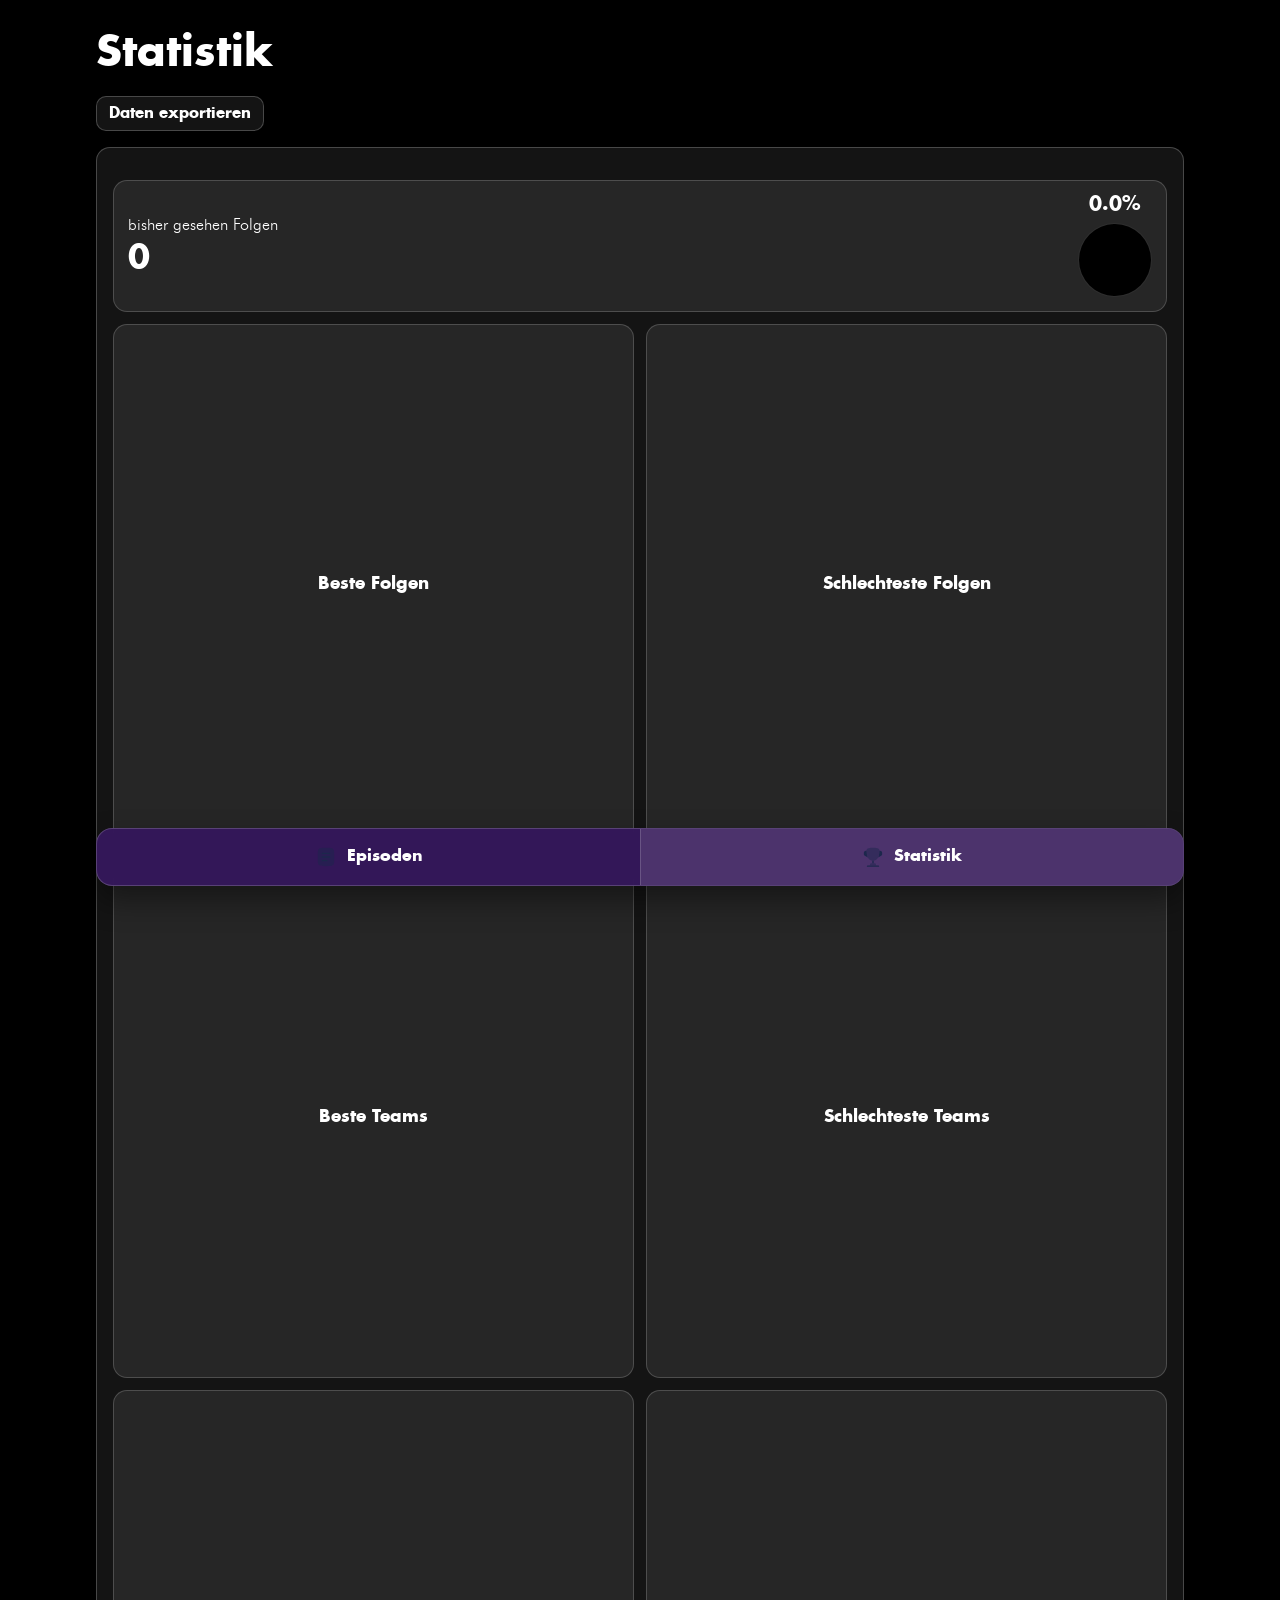
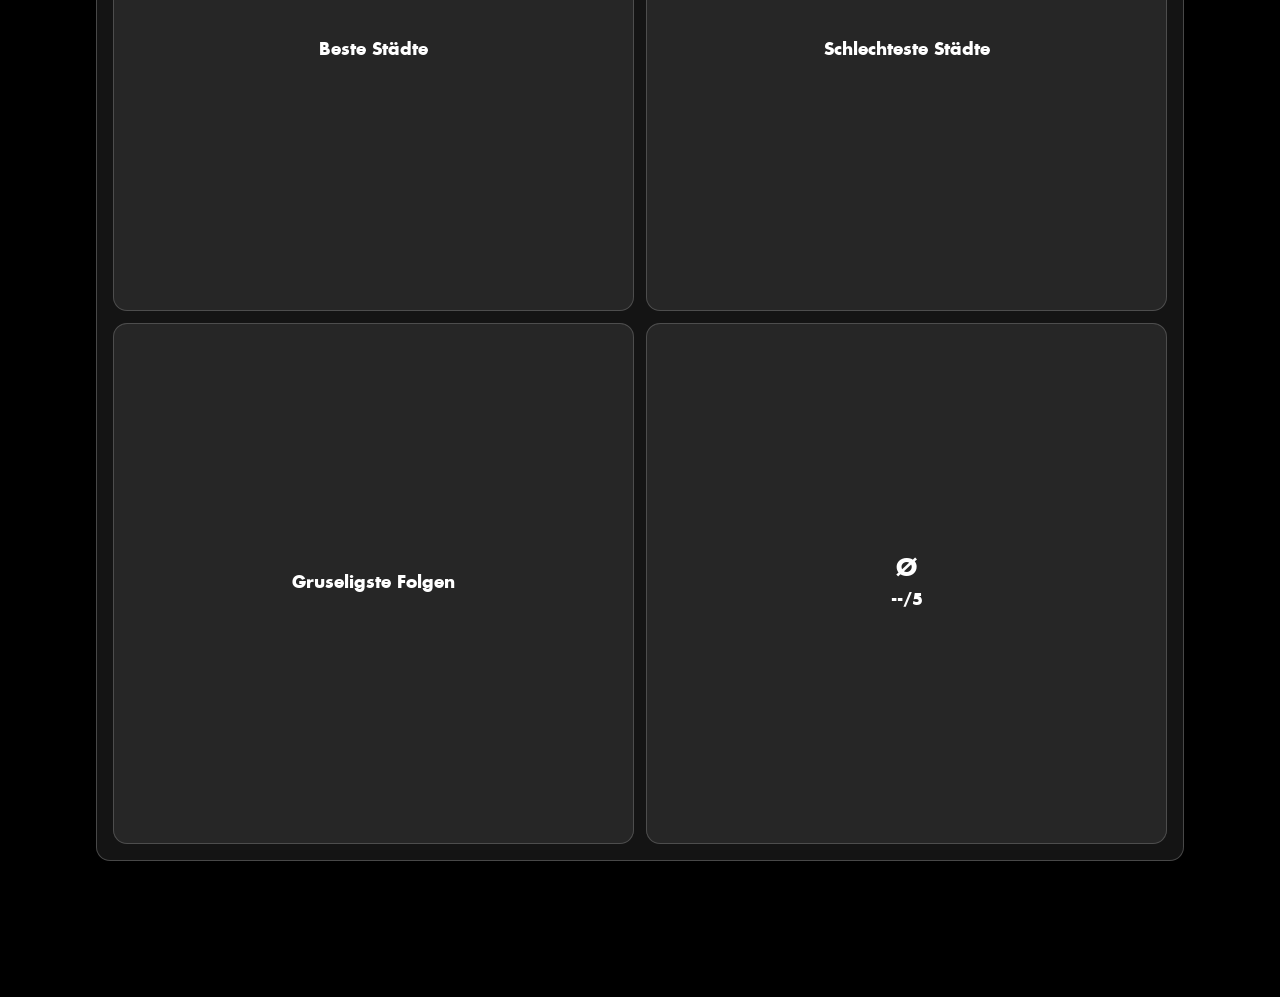
<file: statistik.html>
<!doctype html>
<html lang="de">
  <head>
    <meta charset="UTF-8" />
    <meta name="viewport" content="width=device-width, initial-scale=1.0" />
    <meta name="theme-color" content="#000000" />
    <meta name="apple-mobile-web-app-capable" content="yes" />
    <meta name="apple-mobile-web-app-status-bar-style" content="black-translucent" />
    <meta name="apple-mobile-web-app-title" content="Tatort Tracker" />
    <title>Statistik</title>
    <link rel="manifest" href="manifest.webmanifest" />
    <link rel="apple-touch-icon" href="assets/icons/icon-192.png" />
    <link rel="icon" type="image/png" href="assets/icons/icon-192.png" />
    <link rel="stylesheet" href="styles.css" />
  </head>
  <body>
    <main class="app statistik-page">
      <header class="app-header">
        <h1>Statistik</h1>
        <div class="export-controls">
          <button class="export-button" type="button" data-export-data>Daten exportieren</button>
          <span class="export-status" data-export-status aria-live="polite"></span>
        </div>
      </header>

      <section class="card statistik-frame" aria-labelledby="statistik-title">
        <div class="stat-grid" aria-label="Statistik-Kacheln">
          <div class="stat-tile stat-tile-watched" aria-live="polite">
            <div class="stat-watched-left">
              <span class="stat-watched-label">bisher gesehen Folgen</span>
              <span class="stat-watched-value" id="stat-watched-value">0</span>
            </div>
            <div class="stat-watched-right">
              <span class="stat-watched-ratio" id="stat-watched-ratio">0%</span>
              <span class="stat-watched-chart" id="stat-watched-chart" aria-hidden="true"></span>
            </div>
          </div>
          <div class="stat-tile" data-open-list="best">Beste Folgen</div>
          <div class="stat-tile" data-open-list="worst">Schlechteste Folgen</div>
          <div class="stat-tile" data-open-list="teams">Beste Teams</div>
          <div class="stat-tile" data-open-list="worstTeams">Schlechteste Teams</div>
          <div class="stat-tile" data-open-list="cities">Beste Städte</div>
          <div class="stat-tile" data-open-list="worstCities">Schlechteste Städte</div>
          <div class="stat-tile" data-open-list="scary">Gruseligste Folgen</div>
          <div class="stat-tile stat-tile-average" aria-live="polite">
            <span class="stat-average-symbol">Ø</span>
            <span class="stat-average-value" id="stat-average-value">--/5</span>
          </div>
        </div>
      </section>
    </main>

    <div class="stat-modal hidden" id="stat-modal" aria-hidden="true">
      <div class="stat-modal-backdrop" data-close-stat-modal></div>
      <section class="stat-modal-dialog" role="dialog" aria-modal="true" aria-labelledby="stat-modal-title">
        <div class="stat-modal-header">
          <h2 id="stat-modal-title">Beste Folgen</h2>
          <button class="stat-modal-close" type="button" data-close-stat-modal aria-label="Schließen">×</button>
        </div>
        <div id="stat-modal-status" class="stat-modal-status">Lade Bewertungen …</div>
        <ul id="stat-modal-list" class="stat-modal-list" aria-label="Liste der besten Folgen"></ul>
      </section>
    </div>

    <footer class="bottom-bar" aria-label="Navigation">
      <div class="bottom-bar-inner">
        <a class="bottom-btn" href="index.html">
          <img src="assets/icons/episode.svg" alt="" aria-hidden="true" />
          <span>Episoden</span>
        </a>
        <a class="bottom-btn active" href="statistik.html" aria-current="page">
          <img src="assets/icons/statistik.svg" alt="" aria-hidden="true" />
          <span>Statistik</span>
        </a>
      </div>
    </footer>

    <script src="statistik.js" defer></script>
    <script src="export.js" defer></script>
  </body>
</html>
</file>
<file: styles.css>
@font-face {
  font-family: "Futura Black";
  src: url("assets/fonts/futura-bold-webfont.woff2") format("woff2");
  font-style: normal;
  font-weight: 900;
  font-display: swap;
}

@font-face {
  font-family: "Futura Light";
  src: url("assets/fonts/futurabt-light-webfont.woff2") format("woff2");
  font-style: normal;
  font-weight: 300;
  font-display: swap;
}

:root {
  --bg: #000000;
  --text: #ffffff;
  --card: rgba(255, 255, 255, 0.08);
  --border: rgba(255, 255, 255, 0.22);
  --accent: #35185a;
}

* {
  box-sizing: border-box;
}

html,
body {
  margin: 0;
  padding: 0;
  min-height: 100%;
  background: #000000;
  color: var(--text);
}

body {
  font-family: "Futura Light", "Futura", "Trebuchet MS", sans-serif;
  line-height: 1.45;
}

body.modal-open {
  overflow: hidden;
}

h1,
h2,
h3,
button {
  font-family: "Futura Black", "Futura", "Trebuchet MS", sans-serif;
  color: var(--text);
}

.app {
  max-width: 1120px;
  margin: 0 auto;
  padding: 24px 16px 136px;
}

.app-header h1 {
  margin: 0;
  font-size: clamp(2rem, 5vw, 2.6rem);
}

.export-controls {
  display: flex;
  align-items: center;
  flex-wrap: wrap;
  gap: 10px;
  margin-top: 12px;
}

.export-button {
  border: 1px solid var(--border);
  border-radius: 10px;
  background: var(--card);
  color: var(--text);
  padding: 9px 12px;
  font-size: 0.95rem;
  cursor: pointer;
}

.export-button:active {
  background: rgba(53, 24, 90, 0.6);
}

.export-status {
  min-height: 1.4em;
  font-size: 0.9rem;
  opacity: 0.88;
}

.export-status-error {
  color: #ff9b9b;
}

.app-header p {
  margin-top: 4px;
}

.card {
  background: var(--card);
  border: 1px solid var(--border);
  border-radius: 14px;
  padding: 16px;
  margin-top: 16px;
  backdrop-filter: blur(6px);
}

.list-head {
  display: flex;
  justify-content: space-between;
  gap: 10px;
  align-items: baseline;
  flex-wrap: wrap;
}

.hint {
  margin: 0;
  opacity: 0.88;
  font-family: "Futura Light", "Futura", "Trebuchet MS", sans-serif;
}

.search-wrap {
  margin-top: 14px;
}

.search-label {
  display: block;
  margin-bottom: 6px;
  font-family: "Futura Black", "Futura", "Trebuchet MS", sans-serif;
}

#episode-search {
  width: 100%;
  border-radius: 10px;
  border: 1px solid var(--border);
  background: rgba(255, 255, 255, 0.08);
  color: var(--text);
  padding: 10px 12px;
  font-size: 1rem;
  font-family: "Futura Light", "Futura", "Trebuchet MS", sans-serif;
}

#episode-search::placeholder {
  color: rgba(255, 255, 255, 0.75);
}

#episode-list {
  list-style: none;
  margin: 24px 0 0;
  padding: 0;
  display: flex;
  flex-direction: column;
  gap: 12px;
}

.episode-item,
.episode-card {
  border: 1px solid var(--border);
  border-radius: 10px;
  padding: 10px 12px;
  background: rgba(255, 255, 255, 0.08);
  font-family: "Futura Light", "Futura", "Trebuchet MS", sans-serif;
}

.episode-card {
  min-height: 0;
  cursor: pointer;
}

.episode-card.viewed {
  background: rgba(53, 24, 90, 0.35);
  border-color: rgba(255, 255, 255, 0.28);
}

.episode-line {
  margin: 0;
  font-size: 1rem;
  line-height: 1.35;
  word-break: break-word;
}

.rating-area {
  margin-top: 10px;
  border-top: 1px solid var(--border);
  padding-top: 10px;
  display: grid;
  gap: 8px;
}

.rating-area.hidden {
  display: none;
}

.rating-row {
  display: flex;
  flex-direction: column;
  align-items: flex-start;
  gap: 8px;
  flex-wrap: wrap;
}

.top-fields {
  display: flex;
  flex-direction: row;
  flex-wrap: nowrap;
  align-items: flex-end;
  gap: 8px;
}

.top-field {
  flex: 1;
  min-width: 0;
  display: grid;
  gap: 6px;
}

.anzahl-field {
  max-width: 140px;
  min-width: 120px;
}

.top-field-controls {
  display: grid;
  grid-template-columns: 1fr auto;
  gap: 8px;
}

.top-date-input,
.top-count-input {
  width: 100%;
  border-radius: 10px;
  border: 1px solid var(--border);
  background: rgba(255, 255, 255, 0.08);
  color: var(--text);
  padding: 8px 10px;
  font-size: 0.95rem;
  font-family: "Futura Light", "Futura", "Trebuchet MS", sans-serif;
}

.rating-label {
  font-family: "Futura Light", "Futura", "Trebuchet MS", sans-serif;
}

.general-rating .rating-label {
  font-family: "Futura Black", "Futura", "Trebuchet MS", sans-serif;
}

.general-rating {
  display: flex;
  flex-direction: column;
  align-items: flex-start;
  gap: 8px;
}

.general-rating .rating-label {
  margin-right: 0;
}

.general-rating .rating-value {
  font-weight: 700;
}

.general-rating .stars {
  margin-left: 0;
  flex-basis: auto;
  min-height: 20px;
  width: 100%;
}

.general-rating .star {
  width: 22px;
  text-align: center;
  line-height: 22px;
}

.extra-rating {
  margin-top: 2px;
  padding-top: 8px;
  border-top: 1px solid rgba(255, 255, 255, 0.16);
}

.character-row {
  display: flex;
  flex-direction: column;
  align-items: flex-start;
  gap: 8px;
  margin-top: 8px;
}

.character-row .rating-label {
  white-space: nowrap;
  flex: 0 0 auto;
}

.character-controls {
  width: auto;
  max-width: none;
  min-width: 0;
  flex: 1 1 auto;
  display: grid;
  grid-template-columns: 1fr auto;
  gap: 8px;
}

.character-input {
  width: 100%;
  border-radius: 10px;
  border: 1px solid var(--border);
  background: rgba(255, 255, 255, 0.08);
  color: var(--text);
  padding: 8px 10px;
  font-size: 0.95rem;
  font-family: "Futura Light", "Futura", "Trebuchet MS", sans-serif;
}

.character-input::placeholder {
  color: rgba(255, 255, 255, 0.72);
}

.clear-char-btn {
  border: 1px solid var(--border);
  border-radius: 10px;
  background: rgba(255, 255, 255, 0.08);
  color: var(--text);
  padding: 8px 10px;
  cursor: pointer;
  font-family: "Futura Black", "Futura", "Trebuchet MS", sans-serif;
}

.character-state {
  grid-column: 1 / -1;
  font-size: 0.88rem;
  opacity: 0.9;
}

.besonderheiten-row,
.kommentar-row {
  margin-top: 8px;
}

.besonderheiten-text {
  margin: 0;
  width: 100%;
  border-radius: 10px;
  border: 1px solid var(--border);
  background: rgba(255, 255, 255, 0.08);
  color: var(--text);
  padding: 8px 10px;
  font-size: 0.95rem;
  line-height: 1.35;
  font-family: "Futura Light", "Futura", "Trebuchet MS", sans-serif;
  white-space: pre-wrap;
  word-break: break-word;
}

.kommentar-input {
  width: 100%;
  resize: vertical;
  min-height: 72px;
  border-radius: 10px;
  border: 1px solid var(--border);
  background: rgba(255, 255, 255, 0.08);
  color: var(--text);
  padding: 8px 10px;
  font-size: 0.95rem;
  line-height: 1.35;
  font-family: "Futura Light", "Futura", "Trebuchet MS", sans-serif;
}

.kommentar-input::placeholder {
  color: rgba(255, 255, 255, 0.72);
}

.stars {
  display: inline-flex;
  align-items: center;
  gap: 4px;
  width: 126px;
  justify-content: flex-start;
}

.star {
  color: rgba(255, 255, 255, 0.14);
  font-size: 20px;
  line-height: 1;
}

.star.filled {
  color: var(--accent);
}

.rating-icon {
  width: 20px;
  height: 20px;
  display: inline-block;
  background-color: rgba(255, 255, 255, 0.14);
  -webkit-mask-image: var(--icon-url);
  mask-image: var(--icon-url);
  -webkit-mask-repeat: no-repeat;
  mask-repeat: no-repeat;
  -webkit-mask-size: contain;
  mask-size: contain;
  -webkit-mask-position: center;
  mask-position: center;
  flex: 0 0 20px;
  transition: background-color 0.16s ease, transform 0.16s ease, filter 0.16s ease, opacity 0.16s ease;
  opacity: 0.75;
}

.rating-icon.filled {
  background-color: var(--accent);
  transform: scale(1.1);
  opacity: 1;
}

.star-button {
  border: 0;
  background: transparent;
  width: 22px;
  height: 22px;
  line-height: 1;
  padding: 0;
  cursor: pointer;
  display: inline-flex;
  align-items: center;
  justify-content: center;
  transition: transform 0.16s ease;
}

.star-button.filled .rating-icon {
  background-color: var(--accent);
}

.star-button.filled {
  transform: translateY(-0.5px);
}

.rating-value {
  margin-left: 0;
  font-size: 0.88rem;
  opacity: 0.9;
}

.episode-modal.hidden {
  display: none;
}

.episode-modal {
  position: fixed;
  inset: 0;
  z-index: 1250;
}

.episode-modal-backdrop {
  position: absolute;
  inset: 0;
  background: rgba(0, 0, 0, 0.68);
  backdrop-filter: blur(5px);
}

.episode-modal-dialog {
  position: relative;
  z-index: 1;
  width: min(920px, calc(100% - 24px));
  max-height: min(82vh, 900px);
  overflow: hidden;
  margin: 8vh auto 0;
  padding: 18px;
  border-radius: 18px;
  border: 1px solid rgba(255, 255, 255, 0.18);
  background: rgba(53, 24, 90, 0.98);
  box-shadow: 0 20px 50px rgba(0, 0, 0, 0.5);
}

.episode-modal-header {
  display: flex;
  align-items: center;
  justify-content: space-between;
  gap: 12px;
}

.episode-modal-header h2 {
  margin: 0;
  font-size: clamp(1rem, 2.2vw, 1.3rem);
}

.episode-modal-close {
  width: 42px;
  height: 42px;
  border-radius: 999px;
  border: 1px solid rgba(255, 255, 255, 0.18);
  background: rgba(255, 255, 255, 0.08);
  color: var(--text);
  font-size: 1.5rem;
  line-height: 1;
  cursor: pointer;
}

.episode-modal-body {
  margin-top: 10px;
  max-height: calc(min(82vh, 900px) - 96px);
  overflow: auto;
  scrollbar-width: none;
  -ms-overflow-style: none;
}

.episode-modal-body::-webkit-scrollbar {
  display: none;
}

.episode-modal-body .rating-area {
  margin-top: 0;
  border-top: 0;
  padding-top: 0;
}

.episode-modal .rating-icon.filled {
  background-color: #ffffff;
}

.episode-modal .star.filled {
  color: #ffffff;
}

@media (max-width: 560px) {
  .app {
    padding: 18px 12px 104px;
  }

  .episode-modal-dialog {
    width: calc(100% - 12px);
    margin-top: 3vh;
    max-height: calc(100vh - 24px);
    padding: 14px;
  }

  .episode-modal-body {
    max-height: calc(100vh - 132px);
  }
}

.bottom-bar {
  position: fixed;
  left: 50%;
  bottom: 14px;
  width: min(calc(100% - 64px), 1088px);
  transform: translateX(-50%);
  background: rgba(53, 24, 90, 0.98);
  border: 1px solid rgba(255, 255, 255, 0.18);
  border-radius: 16px;
  overflow: hidden;
  box-shadow: 0 14px 30px rgba(0, 0, 0, 0.42);
  backdrop-filter: blur(10px);
  display: grid;
  grid-template-columns: 1fr;
  z-index: 1000;
  padding-bottom: env(safe-area-inset-bottom, 0px);
}

.bottom-bar-inner {
  display: grid;
  grid-template-columns: 1fr 1fr;
  width: 100%;
}

.bottom-btn {
  display: flex;
  align-items: center;
  justify-content: center;
  gap: 10px;
  padding: 14px 12px;
  color: var(--text);
  text-decoration: none;
  font-family: "Futura Black", "Futura", "Trebuchet MS", sans-serif;
  min-height: 56px;
}

.bottom-btn img {
  width: 22px;
  height: 22px;
  display: block;
  flex: 0 0 22px;
}

.bottom-btn.active {
  background: rgba(255, 255, 255, 0.12);
}

.bottom-btn:not(:first-child) {
  border-left: 1px solid rgba(255, 255, 255, 0.16);
}

.statistik-page {
  min-height: calc(100vh - 92px);
}

.statistik-frame {
  min-height: 220px;
}

.stat-grid {
  margin-top: 16px;
  display: grid;
  grid-template-columns: repeat(2, minmax(0, 1fr));
  gap: 12px;
}

.stat-tile {
  aspect-ratio: 1 / 1;
  border-radius: 14px;
  border: 1px solid rgba(255, 255, 255, 0.18);
  background: rgba(255, 255, 255, 0.08);
  display: flex;
  align-items: center;
  justify-content: center;
  text-align: center;
  padding: 14px;
  font-family: "Futura Black", "Futura", "Trebuchet MS", sans-serif;
  font-size: clamp(0.95rem, 2.5vw, 1.08rem);
  line-height: 1.15;
}

.stat-tile-average {
  flex-direction: column;
  gap: 8px;
}

.stat-average-symbol {
  font-size: clamp(1.2rem, 3vw, 1.5rem);
}

.stat-average-value {
  font-size: clamp(0.9rem, 2.2vw, 1.02rem);
}

.stat-tile-watched {
  grid-column: 1 / -1;
  aspect-ratio: auto;
  min-height: 122px;
  display: grid;
  grid-template-columns: minmax(0, 1fr) auto;
  align-items: center;
  justify-content: space-between;
  text-align: left;
  gap: 14px;
}

.stat-watched-label {
  font-size: clamp(0.9rem, 2.2vw, 1rem);
  font-family: "Futura Light", "Futura", "Trebuchet MS", sans-serif;
}

.stat-watched-value {
  font-size: clamp(1.5rem, 4.2vw, 2rem);
  line-height: 1.05;
}

.stat-watched-ratio {
  font-size: clamp(1rem, 2.8vw, 1.2rem);
  line-height: 1;
  font-family: "Futura Black", "Futura", "Trebuchet MS", sans-serif;
}

.stat-watched-left,
.stat-watched-right {
  display: flex;
  flex-direction: column;
}

.stat-watched-left {
  gap: 8px;
}

.stat-watched-right {
  align-items: center;
  justify-content: center;
  gap: 8px;
}

.stat-watched-chart {
  --watched-pct: 0%;
  width: 74px;
  height: 74px;
  border-radius: 999px;
  background: conic-gradient(var(--accent) var(--watched-pct), #000000 0);
  border: 1px solid rgba(255, 255, 255, 0.18);
}

.stat-modal.hidden {
  display: none;
}

.stat-modal {
  position: fixed;
  inset: 0;
  z-index: 1200;
}

.stat-modal-backdrop {
  position: absolute;
  inset: 0;
  background: rgba(0, 0, 0, 0.68);
  backdrop-filter: blur(5px);
}

.stat-modal-dialog {
  position: relative;
  z-index: 1;
  width: min(920px, calc(100% - 24px));
  max-height: min(82vh, 900px);
  overflow: auto;
  margin: 10vh auto 0;
  padding: 18px;
  border-radius: 18px;
  border: 1px solid rgba(255, 255, 255, 0.18);
  background: rgba(53, 24, 90, 0.98);
  box-shadow: 0 20px 50px rgba(0, 0, 0, 0.5);
}

.stat-modal-header {
  display: flex;
  align-items: center;
  justify-content: space-between;
  gap: 12px;
}

.stat-modal-header h2 {
  margin: 0;
}

.stat-modal-close {
  width: 42px;
  height: 42px;
  border-radius: 999px;
  border: 1px solid rgba(255, 255, 255, 0.18);
  background: rgba(255, 255, 255, 0.08);
  color: var(--text);
  font-size: 1.5rem;
  line-height: 1;
  cursor: pointer;
}

.stat-modal-status {
  margin: 10px 0 0;
  opacity: 0.9;
}

.stat-modal-list {
  list-style: none;
  margin: 16px 0 0;
  padding: 0;
  display: grid;
  gap: 10px;
}

.stat-modal-entry {
  width: 100%;
  border: 1px solid rgba(255, 255, 255, 0.18);
  border-radius: 12px;
  background: rgba(255, 255, 255, 0.08);
  color: var(--text);
  padding: 12px 14px;
  text-align: left;
  cursor: pointer;
  display: flex;
  align-items: center;
  justify-content: space-between;
  gap: 10px;
}

div.stat-modal-entry {
  cursor: default;
}

.stat-modal-entry .entry-left {
  min-width: 0;
  display: inline-flex;
  align-items: center;
  gap: 8px;
  flex: 1 1 auto;
}

.stat-modal-entry .entry-no,
.stat-modal-entry .entry-score {
  opacity: 0.85;
  font-family: "Futura", "Trebuchet MS", sans-serif;
  font-weight: 400;
}

.stat-modal-entry .entry-title {
  font-family: "Futura Black", "Futura", "Trebuchet MS", sans-serif;
  font-weight: 700;
}

.stat-modal-entry .entry-location {
  font-family: "Futura Light", "Futura", "Trebuchet MS", sans-serif;
  font-weight: 400;
}

@media (max-width: 560px) {
  .bottom-bar {
    width: calc(100% - 28px);
    bottom: 10px;
    border-radius: 14px;
  }

  .stat-grid {
    grid-template-columns: repeat(2, minmax(0, 1fr));
    margin-top: 12px;
  }

  .stat-tile-watched {
    min-height: 112px;
    padding: 12px;
  }

  .stat-watched-chart {
    width: 66px;
    height: 66px;
  }

  .episode-card.viewed {
    background: rgba(53, 24, 90, 0.35) !important;
    border-color: rgba(255, 255, 255, 0.28) !important;
  }

  .rating-row {
    flex-direction: column;
    align-items: flex-start;
    gap: 8px;
  }

  .general-rating {
    flex-direction: column;
    align-items: flex-start;
    gap: 8px;
  }

  .character-row {
    flex-direction: column;
    align-items: flex-start;
    gap: 8px;
  }

  .character-row .rating-label {
    font-size: 0.9rem;
  }

  .top-fields {
    gap: 8px;
  }

  .top-fields .top-field {
    min-width: 0;
  }

  .top-fields .anzahl-field {
    min-width: 108px;
    max-width: 128px;
  }

  .rating-row:not(.general-rating):not(.top-fields):not(.character-row) .stars {
    width: auto;
  }

  .stat-modal-dialog {
    width: calc(100% - 12px);
    margin-top: 3vh;
    max-height: calc(100vh - 24px);
    padding: 14px;
    display: flex;
    flex-direction: column;
  }

  .stat-modal-list {
    margin-top: 12px;
  }

  .bottom-btn span {
    font-size: 0.92rem;
  }

  .bottom-btn img {
    width: 20px;
    height: 20px;
    flex-basis: 20px;
  }
}
</file>
